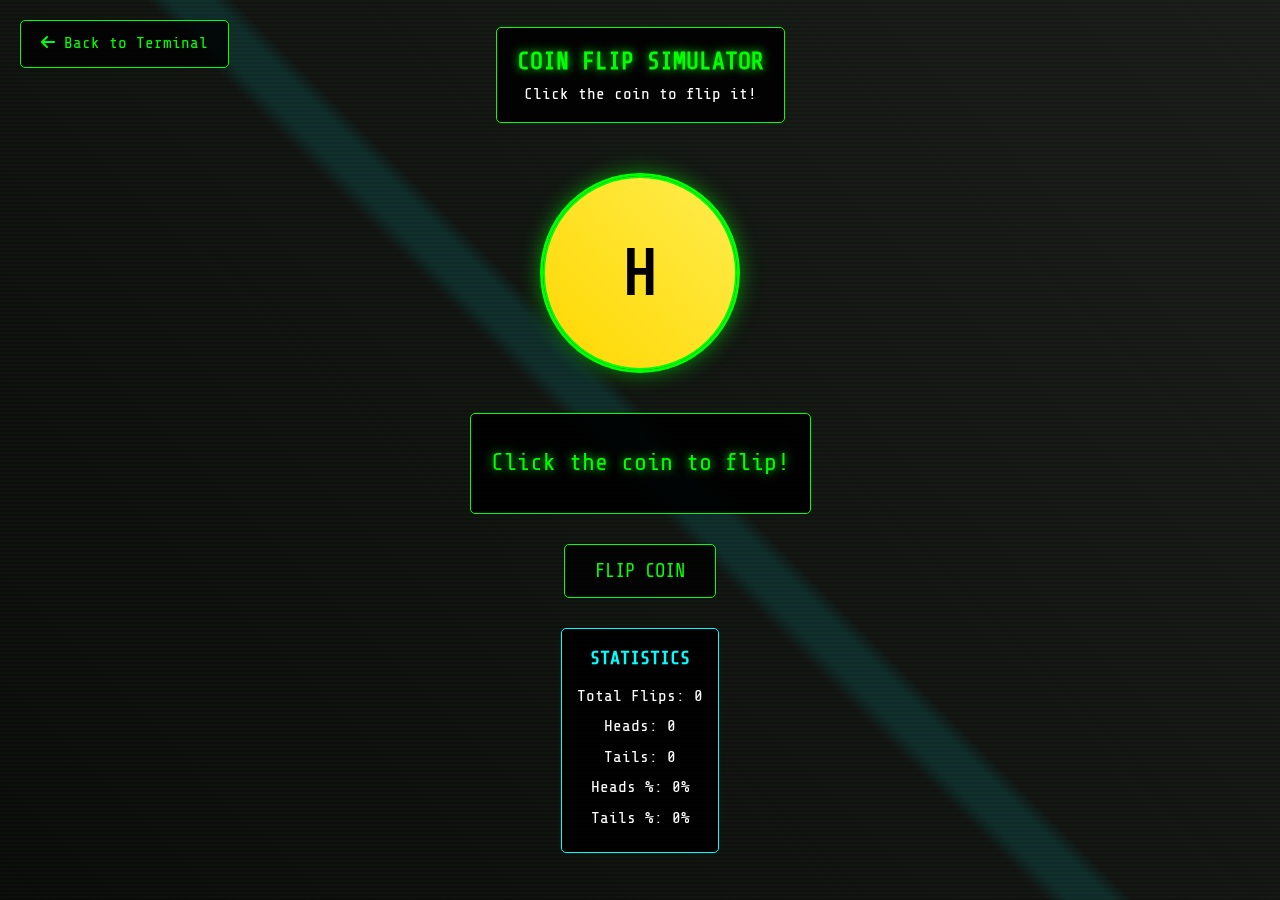
<file: coin-flip.html>
<!DOCTYPE html>
<html lang="en">
<head>
    <meta charset="UTF-8">
    <meta name="viewport" content="width=device-width, initial-scale=1.0">
    <title>COIN FLIP - Know_Angad</title>
    <link rel="icon" type="image/png" href="image/it/favicon.png">
    <link rel="stylesheet" href="style.css">
    <link href="https://fonts.googleapis.com/css2?family=Share+Tech+Mono&display=swap" rel="stylesheet">
    <link href="https://fonts.googleapis.com/css2?family=Fira+Code:wght@400;600&display=swap" rel="stylesheet">
    <link rel="stylesheet" href="https://cdnjs.cloudflare.com/ajax/libs/font-awesome/6.0.0/css/all.min.css">
    <style>
        :root {
            --primary-color: #00ff00;
            --secondary-color: #00ffff;
            --accent-color: #ff00ff;
            --bg-color: #0a0a0a;
            --text-color: #ffffff;
        }

        body {
            margin: 0;
            padding: 0;
            height: 100vh;
            overflow: hidden;
            background: linear-gradient(45deg, #0a0a0a, #1a1a1a);
            font-family: 'Share Tech Mono', monospace;
            color: var(--text-color);
        }
        
        .container {
            display: flex;
            flex-direction: column;
            align-items: center;
            justify-content: center;
            height: 100vh;
            position: relative;
            z-index: 2;
        }
        
        .terminal-header {
            background: rgba(0, 0, 0, 0.9);
            border: 1px solid var(--primary-color);
            border-radius: 5px;
            padding: 15px 20px;
            margin-bottom: 30px;
            text-align: center;
        }
        
        .terminal-header h1 {
            color: var(--primary-color);
            margin: 0;
            font-size: 1.5em;
            text-shadow: 0 0 10px var(--primary-color);
        }
        
        .coin-container {
            position: relative;
            width: 200px;
            height: 200px;
            margin: 20px 0;
        }
        
        .coin {
            width: 200px;
            height: 200px;
            border-radius: 50%;
            position: relative;
            transform-style: preserve-3d;
            transition: transform 2s ease-in-out;
            cursor: pointer;
            border: 3px solid var(--primary-color);
            box-shadow: 0 0 20px rgba(0, 255, 0, 0.5);
        }
        
        .coin.flipping {
            animation: flip 2s ease-in-out;
        }
        
        .coin-face {
            position: absolute;
            width: 100%;
            height: 100%;
            border-radius: 50%;
            display: flex;
            align-items: center;
            justify-content: center;
            font-size: 4em;
            font-weight: bold;
            backface-visibility: hidden;
            border: 2px solid var(--primary-color);
        }
        
        .coin-heads {
            background: linear-gradient(45deg, #ffd700, #ffed4e);
            color: #000;
            transform: rotateY(0deg);
        }
        
        .coin-tails {
            background: linear-gradient(45deg, #c0c0c0, #e8e8e8);
            color: #000;
            transform: rotateY(180deg);
        }
        
        @keyframes flip {
            0% { transform: rotateY(0deg); }
            50% { transform: rotateY(1800deg); }
            100% { transform: rotateY(3600deg); }
        }
        
        .result-display {
            background: rgba(0, 0, 0, 0.9);
            border: 1px solid var(--primary-color);
            border-radius: 5px;
            padding: 20px;
            margin: 20px 0;
            text-align: center;
            min-width: 300px;
        }
        
        .result-text {
            font-size: 1.5em;
            color: var(--primary-color);
            margin: 10px 0;
            text-shadow: 0 0 10px var(--primary-color);
        }
        
        .flip-button {
            background: rgba(0, 0, 0, 0.8);
            border: 1px solid var(--primary-color);
            color: var(--primary-color);
            padding: 15px 30px;
            font-family: 'Share Tech Mono', monospace;
            font-size: 1.2em;
            cursor: pointer;
            transition: all 0.3s ease;
            margin: 10px;
            border-radius: 5px;
        }
        
        .flip-button:hover {
            background: var(--primary-color);
            color: #000;
            box-shadow: 0 0 20px var(--primary-color);
        }
        
        .flip-button:disabled {
            opacity: 0.5;
            cursor: not-allowed;
        }
        
        .back-button {
            position: fixed;
            top: 20px;
            left: 20px;
            z-index: 1000;
            background: rgba(0, 0, 0, 0.8);
            border: 1px solid var(--primary-color);
            color: var(--primary-color);
            padding: 10px 20px;
            font-family: 'Share Tech Mono', monospace;
            cursor: pointer;
            transition: all 0.3s ease;
            text-decoration: none;
            display: inline-block;
            border-radius: 5px;
        }
        
        .back-button:hover {
            background: var(--primary-color);
            color: #000;
        }
        
        .scanlines {
            position: fixed;
            top: 0;
            left: 0;
            width: 100%;
            height: 100%;
            background: repeating-linear-gradient(
                0deg,
                transparent,
                transparent 2px,
                rgba(0, 255, 0, 0.03) 2px,
                rgba(0, 255, 0, 0.03) 4px
            );
            pointer-events: none;
            z-index: 1;
        }
        
        .glitch-effect {
            position: fixed;
            top: 0;
            left: 0;
            width: 100%;
            height: 100%;
            background: linear-gradient(
                45deg,
                transparent 48%,
                rgba(0, 255, 255, 0.1) 49%,
                rgba(0, 255, 255, 0.1) 51%,
                transparent 52%
            );
            animation: glitch-scan 3s linear infinite;
            pointer-events: none;
            z-index: 1;
        }
        
        @keyframes glitch-scan {
            0% { transform: translateX(-100%); }
            100% { transform: translateX(100%); }
        }
        
        .stats {
            background: rgba(0, 0, 0, 0.9);
            border: 1px solid var(--secondary-color);
            border-radius: 5px;
            padding: 15px;
            margin: 20px 0;
            text-align: center;
        }
        
        .stats h3 {
            color: var(--secondary-color);
            margin: 0 0 10px 0;
        }
        
        .stats p {
            margin: 5px 0;
            color: var(--text-color);
        }
    </style>
</head>
<body>
    <div class="scanlines"></div>
    <div class="glitch-effect"></div>
    
    <a href="access-denied.html" class="back-button">
        <i class="fas fa-arrow-left"></i> Back to Terminal
    </a>
    
    <div class="container">
        <div class="terminal-header">
            <h1>COIN FLIP SIMULATOR</h1>
            <p>Click the coin to flip it!</p>
        </div>
        
        <div class="coin-container">
            <div class="coin" id="coin">
                <div class="coin-face coin-heads">H</div>
                <div class="coin-face coin-tails">T</div>
            </div>
        </div>
        
        <div class="result-display" id="resultDisplay">
            <div class="result-text">Click the coin to flip!</div>
        </div>
        
        <button class="flip-button" id="flipButton">FLIP COIN</button>
        
        <div class="stats">
            <h3>STATISTICS</h3>
            <p>Total Flips: <span id="totalFlips">0</span></p>
            <p>Heads: <span id="headsCount">0</span></p>
            <p>Tails: <span id="tailsCount">0</span></p>
            <p>Heads %: <span id="headsPercent">0</span>%</p>
            <p>Tails %: <span id="tailsPercent">0</span>%</p>
        </div>
    </div>
    
    <script>
        const coin = document.getElementById('coin');
        const resultDisplay = document.getElementById('resultDisplay');
        const flipButton = document.getElementById('flipButton');
        const totalFlipsSpan = document.getElementById('totalFlips');
        const headsCountSpan = document.getElementById('headsCount');
        const tailsCountSpan = document.getElementById('tailsCount');
        const headsPercentSpan = document.getElementById('headsPercent');
        
        let totalFlips = 0;
        let headsCount = 0;
        let tailsCount = 0;
        let isFlipping = false;
        
        function flipCoin() {
            if (isFlipping) return;
            
            isFlipping = true;
            flipButton.disabled = true;
            
            // Add flipping animation
            coin.classList.add('flipping');
            
            // Random result
            const isHeads = Math.random() < 0.5;
            
            // Update statistics
            totalFlips++;
            if (isHeads) {
                headsCount++;
            } else {
                tailsCount++;
            }
            
            // Update display
            setTimeout(() => {
                coin.classList.remove('flipping');
                
                // Set final position
                if (isHeads) {
                    coin.style.transform = 'rotateY(0deg)';
                } else {
                    coin.style.transform = 'rotateY(180deg)';
                }
                
                // Show result
                const result = isHeads ? 'HEADS' : 'TAILS';
                resultDisplay.innerHTML = `
                    <div class="result-text">RESULT: ${result}</div>
                    
                `;
                
                // Update statistics display
                updateStats();
                
                isFlipping = false;
                flipButton.disabled = false;
            }, 2000);
        }
        
        function updateStats() {
            totalFlipsSpan.textContent = totalFlips;
            headsCountSpan.textContent = headsCount;
            tailsCountSpan.textContent = tailsCount;
            headsPercentSpan.textContent = totalFlips > 0 ? Math.round((headsCount / totalFlips) * 100) : 0;
        }
        
        // Event listeners
        coin.addEventListener('click', flipCoin);
        flipButton.addEventListener('click', flipCoin);
        
        // Keyboard support
        document.addEventListener('keydown', function(e) {
            if (e.key === ' ' || e.key === 'Enter') {
                e.preventDefault();
                flipCoin();
            } else if (e.key === 'Escape') {
                window.location.href = 'access-denied.html';
            }
        });
        
        // Add some random glitch effects
        function addGlitchEffect() {
            setInterval(() => {
                if (Math.random() < 0.05) {
                    document.body.style.filter = 'hue-rotate(180deg) contrast(1.2)';
                    setTimeout(() => {
                        document.body.style.filter = 'none';
                    }, 200);
                }
            }, 3000);
        }
        
        // Initialize effects
        addGlitchEffect();
    </script>
</body>
</html>
</file>
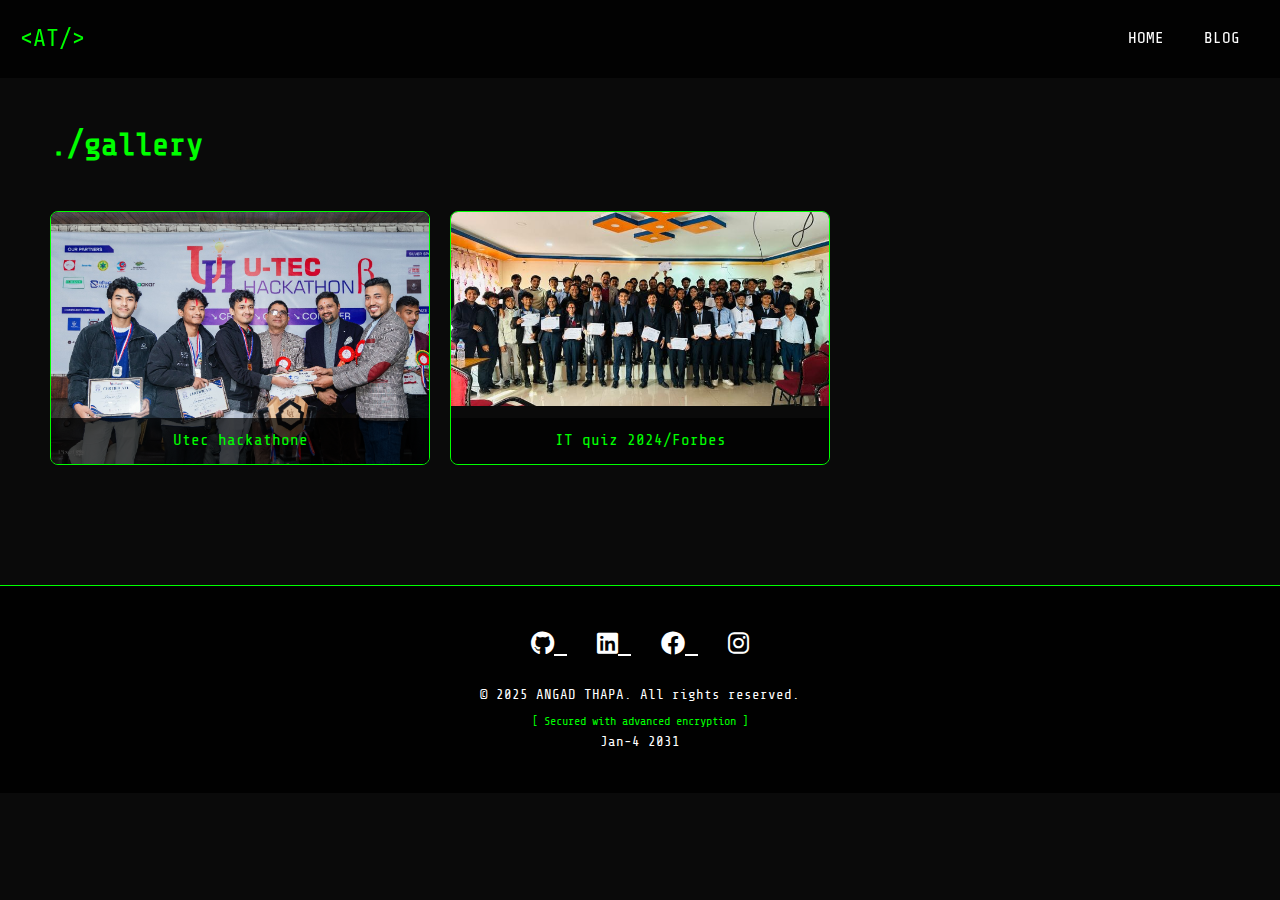
<file: gallery.html>
<!DOCTYPE html>
<html lang="en">
<head>
    <meta charset="UTF-8">
    <meta name="viewport" content="width=device-width, initial-scale=1.0">
    <title>Gallery - Angad Thapa</title>
    <link rel="stylesheet" href="style.css">
    <link href="https://fonts.googleapis.com/css2?family=Share+Tech+Mono&display=swap" rel="stylesheet">
    <link rel="stylesheet" href="https://cdnjs.cloudflare.com/ajax/libs/font-awesome/6.0.0/css/all.min.css">
</head>
<body>
    <nav>
        <div class="logo">&lt;AT/&gt;</div>
        <ul>
            <li><a href="index.html#home">HOME</a></li>
            <li><a href="blog.html">BLOG</a></li>
        </ul>
    </nav>

    <section id="gallery">
        <div class="section-container">
            <h2 class="section-title">./gallery</h2>
            <div class="gallery-grid">
                
                <div class="gallery-item">
                    <img src="image/team.jpg" alt="Photo 1">
                    <div class="gallery-item-title">Utec hackathone </div>
                </div>
                <div class="gallery-item">
                    <img src="image/quiz.jpg" alt="Photo 2">
                    <div class="gallery-item-title">IT quiz 2024/Forbes</div>
                </div>
                <!-- Add more gallery items as needed below for long image-->
            </div>
        </div>
    </section>

<footer class="footer">
            <div class="social-links">
            <a href="https://github.com/Angad-Thapa26" target="_blank" class="social-link">
                <i class="fab fa-github"></i>
            </a>
            <a href="https://www.linkedin.com/in/angad-thapa-b2408b320/" target="_blank" class="social-link">
                <i class="fab fa-linkedin"></i>
            </a>
            <a href="https://www.facebook.com/makuraz.hi.angad/" target="_blank" class="social-link">
                <i class="fab fa-facebook"></i>
            </a>
            <a href="https://www.instagram.com/makuraz_angad/" target="_blank" class="social-link">
                <i class="fab fa-instagram"></i>
            </a>
            </div>
            <div class="copyright">
            <p>&copy; 2025 ANGAD THAPA. All rights reserved.</p>
            <p class="hacker-text">[ Secured with advanced encryption ]</p>
            <p> Jan-4 2031</p>
            </div>
</footer>

       
</body>
</html>
</file>
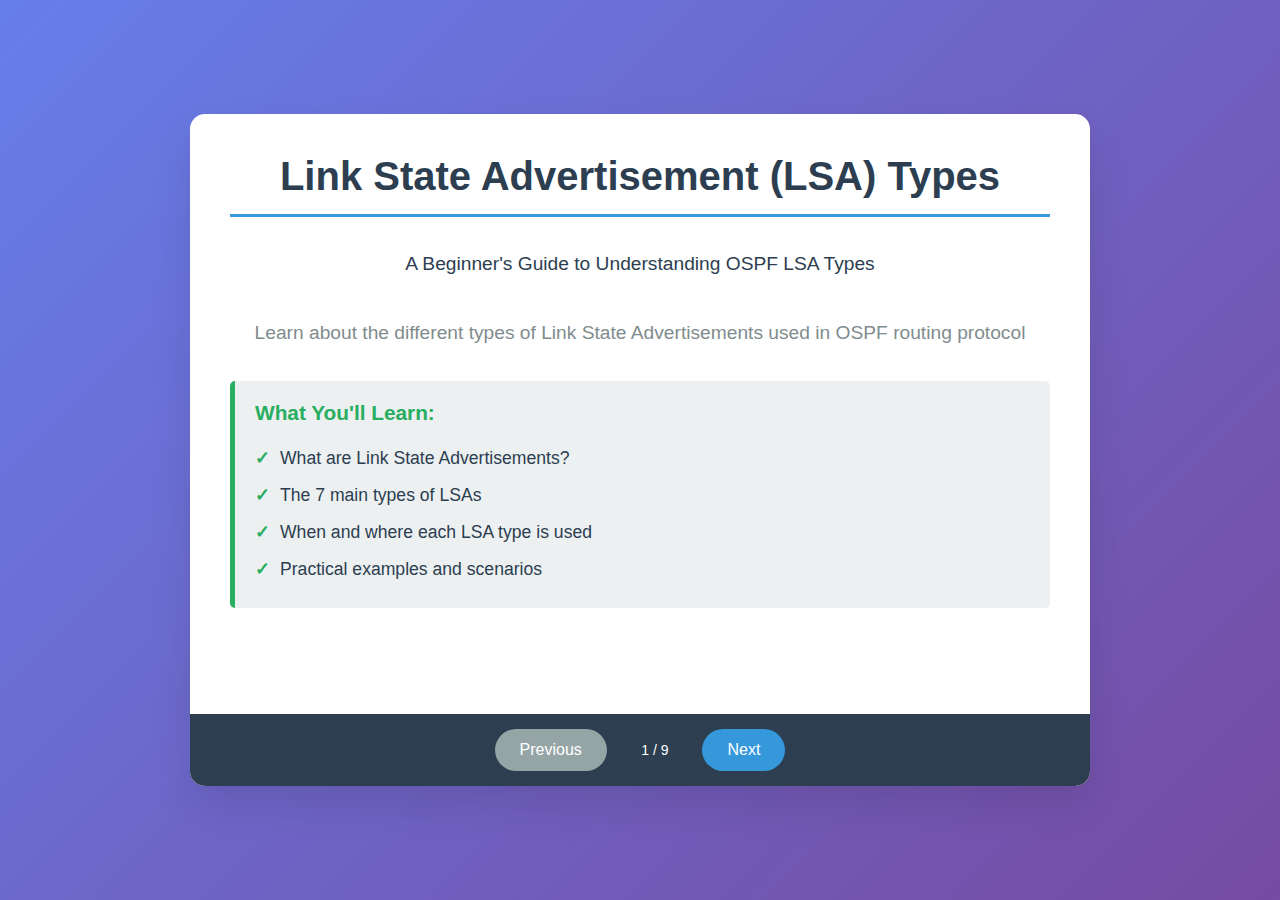
<file: lsa.html>
<!DOCTYPE html>
<html lang="en">
<head>
    <meta charset="UTF-8">
    <meta name="viewport" content="width=device-width, initial-scale=1.0">
    <title>LSA Types Presentation</title>
    <style>
        * {
            margin: 0;
            padding: 0;
            box-sizing: border-box;
        }

        body {
            font-family: 'Segoe UI', Tahoma, Geneva, Verdana, sans-serif;
            background: linear-gradient(135deg, #667eea 0%, #764ba2 100%);
            min-height: 100vh;
            display: flex;
            justify-content: center;
            align-items: center;
        }

        .presentation-container {
            background: white;
            border-radius: 15px;
            box-shadow: 0 20px 40px rgba(0,0,0,0.1);
            width: 90%;
            max-width: 900px;
            overflow: hidden;
        }

        .slide {
            display: none;
            padding: 40px;
            min-height: 600px;
            animation: slideIn 0.5s ease-in-out;
        }

        .slide.active {
            display: block;
        }

        @keyframes slideIn {
            from { opacity: 0; transform: translateX(30px); }
            to { opacity: 1; transform: translateX(0); }
        }

        h1 {
            color: #2c3e50;
            font-size: 2.5em;
            margin-bottom: 30px;
            text-align: center;
            border-bottom: 3px solid #3498db;
            padding-bottom: 15px;
        }

        h2 {
            color: #34495e;
            font-size: 2em;
            margin-bottom: 25px;
            text-align: center;
        }

        h3 {
            color: #2980b9;
            font-size: 1.5em;
            margin-bottom: 15px;
            border-left: 4px solid #3498db;
            padding-left: 15px;
        }

        .lsa-box {
            background: linear-gradient(135deg, #f8f9fa, #e9ecef);
            border: 2px solid #3498db;
            border-radius: 10px;
            padding: 20px;
            margin: 20px 0;
            transition: transform 0.3s ease, box-shadow 0.3s ease;
        }

        .lsa-box:hover {
            transform: translateY(-5px);
            box-shadow: 0 10px 25px rgba(52, 152, 219, 0.2);
        }

        .lsa-type {
            font-size: 1.3em;
            font-weight: bold;
            color: #2c3e50;
            margin-bottom: 10px;
        }

        .lsa-description {
            color: #34495e;
            line-height: 1.6;
            font-size: 1.1em;
        }

        .intro-text {
            font-size: 1.2em;
            line-height: 1.8;
            color: #2c3e50;
            text-align: center;
            margin: 30px 0;
        }

        .key-points {
            background: #ecf0f1;
            border-left: 5px solid #27ae60;
            padding: 20px;
            margin: 20px 0;
            border-radius: 5px;
        }

        .key-points h4 {
            color: #27ae60;
            margin-bottom: 15px;
            font-size: 1.3em;
        }

        .key-points ul {
            list-style-type: none;
            padding-left: 0;
        }

        .key-points li {
            padding: 8px 0;
            padding-left: 25px;
            position: relative;
            color: #2c3e50;
            font-size: 1.1em;
        }

        .key-points li:before {
            content: "✓";
            position: absolute;
            left: 0;
            color: #27ae60;
            font-weight: bold;
        }

        .navigation {
            background: #2c3e50;
            padding: 15px;
            text-align: center;
        }

        .nav-btn {
            background: #3498db;
            color: white;
            border: none;
            padding: 12px 25px;
            margin: 0 10px;
            border-radius: 25px;
            cursor: pointer;
            font-size: 16px;
            transition: all 0.3s ease;
        }

        .nav-btn:hover {
            background: #2980b9;
            transform: translateY(-2px);
            box-shadow: 0 5px 15px rgba(52, 152, 219, 0.3);
        }

        .nav-btn:disabled {
            background: #95a5a6;
            cursor: not-allowed;
            transform: none;
            box-shadow: none;
        }

        .slide-counter {
            color: white;
            font-size: 14px;
            margin: 0 20px;
        }

        .summary-grid {
            display: grid;
            grid-template-columns: repeat(auto-fit, minmax(300px, 1fr));
            gap: 20px;
            margin: 20px 0;
        }

        .summary-card {
            background: #f8f9fa;
            border: 2px solid #dee2e6;
            border-radius: 8px;
            padding: 15px;
            text-align: center;
        }

        .summary-card h4 {
            color: #2980b9;
            margin-bottom: 10px;
        }

        .summary-card p {
            color: #495057;
            font-size: 0.95em;
        }
    </style>
</head>
<body>
    <div class="presentation-container">
        <!-- Slide 1: Title Slide -->
        <div class="slide active">
            <h1>Link State Advertisement (LSA) Types</h1>
            <div class="intro-text">
                <p>A Beginner's Guide to Understanding OSPF LSA Types</p>
                <br>
                <p style="font-size: 1em; color: #7f8c8d;">
                    Learn about the different types of Link State Advertisements used in OSPF routing protocol
                </p>
            </div>
            <div class="key-points">
                <h4>What You'll Learn:</h4>
                <ul>
                    <li>What are Link State Advertisements?</li>
                    <li>The 7 main types of LSAs</li>
                    <li>When and where each LSA type is used</li>
                    <li>Practical examples and scenarios</li>
                </ul>
            </div>
        </div>

        <!-- Slide 2: What is LSA? -->
        <div class="slide">
            <h2>What is Link State Advertisement (LSA)?</h2>
            <div class="intro-text">
                <p>LSAs are packets used by OSPF routers to share network topology information</p>
            </div>
            <div class="key-points">
                <h4>Key Concepts:</h4>
                <ul>
                    <li>LSAs contain information about network links and their states</li>
                    <li>Routers flood LSAs throughout the network to build a complete topology map</li>
                    <li>Each LSA type serves a specific purpose in the OSPF network</li>
                    <li>LSAs are stored in the Link State Database (LSDB)</li>
                </ul>
            </div>
            <div class="lsa-box">
                <div class="lsa-type">Think of LSAs as...</div>
                <div class="lsa-description">
                    Road reports that drivers share with each other about traffic conditions, road closures, and available routes. Just like drivers use this information to find the best path to their destination, OSPF routers use LSAs to calculate the best paths through the network.
                </div>
            </div>
        </div>

        <!-- Slide 3: LSA Type 1 -->
        <div class="slide">
            <h2>LSA Type 1 - Router LSA</h2>
            <div class="lsa-box">
                <div class="lsa-type">Type 1: Router LSA</div>
                <div class="lsa-description">
                    <strong>Purpose:</strong> Describes the router's directly connected links and interfaces within an area<br><br>
                    <strong>Generated by:</strong> Every OSPF router<br><br>
                    <strong>Flooded within:</strong> The originating area only<br><br>
                    <strong>Contains:</strong> Router ID, interface types, link costs, and neighbor information
                </div>
            </div>
            <div class="key-points">
                <h4>Key Points:</h4>
                <ul>
                    <li>Every OSPF router generates exactly one Type 1 LSA</li>
                    <li>It's like a router introducing itself to the area</li>
                    <li>Contains information about all interfaces in that specific area</li>
                    <li>Never crosses area boundaries</li>
                </ul>
            </div>
        </div>

        <!-- Slide 4: LSA Type 2 -->
        <div class="slide">
            <h2>LSA Type 2 - Network LSA</h2>
            <div class="lsa-box">
                <div class="lsa-type">Type 2: Network LSA</div>
                <div class="lsa-description">
                    <strong>Purpose:</strong> Represents multi-access networks (like Ethernet segments)<br><br>
                    <strong>Generated by:</strong> Designated Router (DR) only<br><br>
                    <strong>Flooded within:</strong> The originating area only<br><br>
                    <strong>Contains:</strong> List of routers connected to the multi-access network
                </div>
            </div>
            <div class="key-points">
                <h4>When is it created?</h4>
                <ul>
                    <li>Only on multi-access networks (Ethernet, Wi-Fi)</li>
                    <li>Only when there are 2 or more routers on the segment</li>
                    <li>The DR acts as a representative for the entire network segment</li>
                    <li>Reduces the number of adjacencies needed on shared networks</li>
                </ul>
            </div>
        </div>

        <!-- Slide 5: LSA Type 3 -->
        <div class="slide">
            <h2>LSA Type 3 - Summary LSA</h2>
            <div class="lsa-box">
                <div class="lsa-type">Type 3: Summary LSA (Network Summary)</div>
                <div class="lsa-description">
                    <strong>Purpose:</strong> Advertises networks from other areas<br><br>
                    <strong>Generated by:</strong> Area Border Router (ABR)<br><br>
                    <strong>Flooded into:</strong> Adjacent areas (not the originating area)<br><br>
                    <strong>Contains:</strong> Network prefixes and costs to reach networks in other areas
                </div>
            </div>
            <div class="key-points">
                <h4>Important Notes:</h4>
                <ul>
                    <li>Enables inter-area communication</li>
                    <li>ABR summarizes networks from one area to another</li>
                    <li>Helps maintain area isolation while allowing connectivity</li>
                    <li>Can be filtered or summarized by ABR for route optimization</li>
                </ul>
            </div>
        </div>

        <!-- Slide 6: LSA Type 4 -->
        <div class="slide">
            <h2>LSA Type 4 - ASBR Summary LSA</h2>
            <div class="lsa-box">
                <div class="lsa-type">Type 4: ASBR Summary LSA</div>
                <div class="lsa-description">
                    <strong>Purpose:</strong> Advertises the location of Autonomous System Boundary Router (ASBR)<br><br>
                    <strong>Generated by:</strong> Area Border Router (ABR)<br><br>
                    <strong>Flooded into:</strong> All areas except the ASBR's area<br><br>
                    <strong>Contains:</strong> Router ID of ASBR and cost to reach it
                </div>
            </div>
            <div class="key-points">
                <h4>Why is this needed?</h4>
                <ul>
                    <li>Helps routers in other areas find the ASBR</li>
                    <li>ASBR injects external routes (from other protocols)</li>
                    <li>Other areas need to know how to reach the ASBR to get external routes</li>
                    <li>Works together with Type 5 LSAs</li>
                </ul>
            </div>
        </div>

        <!-- Slide 7: LSA Type 5 -->
        <div class="slide">
            <h2>LSA Type 5 - External LSA</h2>
            <div class="lsa-box">
                <div class="lsa-type">Type 5: External LSA (AS External)</div>
                <div class="lsa-description">
                    <strong>Purpose:</strong> Advertises routes external to the OSPF domain<br><br>
                    <strong>Generated by:</strong> Autonomous System Boundary Router (ASBR)<br><br>
                    <strong>Flooded throughout:</strong> Entire OSPF domain (except stub areas)<br><br>
                    <strong>Contains:</strong> External network prefixes and routing information
                </div>
            </div>
            <div class="key-points">
                <h4>External Route Types:</h4>
                <ul>
                    <li><strong>Type E1:</strong> Cost increases as it travels (includes internal cost)</li>
                    <li><strong>Type E2:</strong> Cost remains constant (default type)</li>
                    <li>Routes from other routing protocols (BGP, EIGRP, static routes)</li>
                    <li>Does not enter stub areas, totally stubby areas, or NSSAs</li>
                </ul>
            </div>
        </div>

        <!-- Slide 8: LSA Type 7 -->
        <div class="slide">
            <h2>LSA Type 7 - NSSA External LSA</h2>
            <div class="lsa-box">
                <div class="lsa-type">Type 7: NSSA External LSA</div>
                <div class="lsa-description">
                    <strong>Purpose:</strong> Allows external routes in Not-So-Stubby Areas (NSSA)<br><br>
                    <strong>Generated by:</strong> ASBR within NSSA<br><br>
                    <strong>Flooded within:</strong> NSSA area only<br><br>
                    <strong>Translation:</strong> ABR converts Type 7 to Type 5 when advertising to other areas
                </div>
            </div>
            <div class="key-points">
                <h4>NSSA Concept:</h4>
                <ul>
                    <li>NSSA is a special area type that blocks Type 5 LSAs</li>
                    <li>But still allows limited external route injection via Type 7</li>
                    <li>Useful for branch offices that need to inject some external routes</li>
                    <li>ABR translates Type 7 to Type 5 for the rest of the OSPF domain</li>
                </ul>
            </div>
        </div>

        <!-- Slide 9: Summary -->
        <div class="slide">
            <h2>LSA Types Summary</h2>
            <div class="summary-grid">
                <div class="summary-card">
                    <h4>Type 1 - Router</h4>
                    <p>Router's local links within area</p>
                </div>
                <div class="summary-card">
                    <h4>Type 2 - Network</h4>
                    <p>Multi-access network info (by DR)</p>
                </div>
                <div class="summary-card">
                    <h4>Type 3 - Summary</h4>
                    <p>Networks from other areas (by ABR)</p>
                </div>
                <div class="summary-card">
                    <h4>Type 4 - ASBR Summary</h4>
                    <p>Location of ASBR (by ABR)</p>
                </div>
                <div class="summary-card">
                    <h4>Type 5 - External</h4>
                    <p>External routes (by ASBR)</p>
                </div>
                <div class="summary-card">
                    <h4>Type 7 - NSSA External</h4>
                    <p>External routes in NSSA (by ASBR)</p>
                </div>
            </div>
            <div class="key-points">
                <h4>Remember:</h4>
                <ul>
                    <li>Types 1 & 2: Describe the internal area topology</li>
                    <li>Types 3 & 4: Enable inter-area communication</li>
                    <li>Types 5 & 7: Handle external routing information</li>
                </ul>
            </div>
        </div>

        <!-- Navigation -->
        <div class="navigation">
            <button class="nav-btn" id="prevBtn" onclick="changeSlide(-1)">Previous</button>
            <span class="slide-counter">
                <span id="currentSlide">1</span> / <span id="totalSlides">9</span>
            </span>
            <button class="nav-btn" id="nextBtn" onclick="changeSlide(1)">Next</button>
        </div>
    </div>

    <script>
        let currentSlideIndex = 0;
        const slides = document.querySelectorAll('.slide');
        const totalSlides = slides.length;

        document.getElementById('totalSlides').textContent = totalSlides;

        function showSlide(index) {
            slides.forEach(slide => slide.classList.remove('active'));
            slides[index].classList.add('active');
            
            document.getElementById('currentSlide').textContent = index + 1;
            
            // Update navigation buttons
            document.getElementById('prevBtn').disabled = index === 0;
            document.getElementById('nextBtn').disabled = index === totalSlides - 1;
        }

        function changeSlide(direction) {
            const newIndex = currentSlideIndex + direction;
            if (newIndex >= 0 && newIndex < totalSlides) {
                currentSlideIndex = newIndex;
                showSlide(currentSlideIndex);
            }
        }

        // Keyboard navigation
        document.addEventListener('keydown', (e) => {
            if (e.key === 'ArrowLeft') changeSlide(-1);
            if (e.key === 'ArrowRight') changeSlide(1);
        });

        // Initialize
        showSlide(0);
    </script>
</body>
</html>
</file>
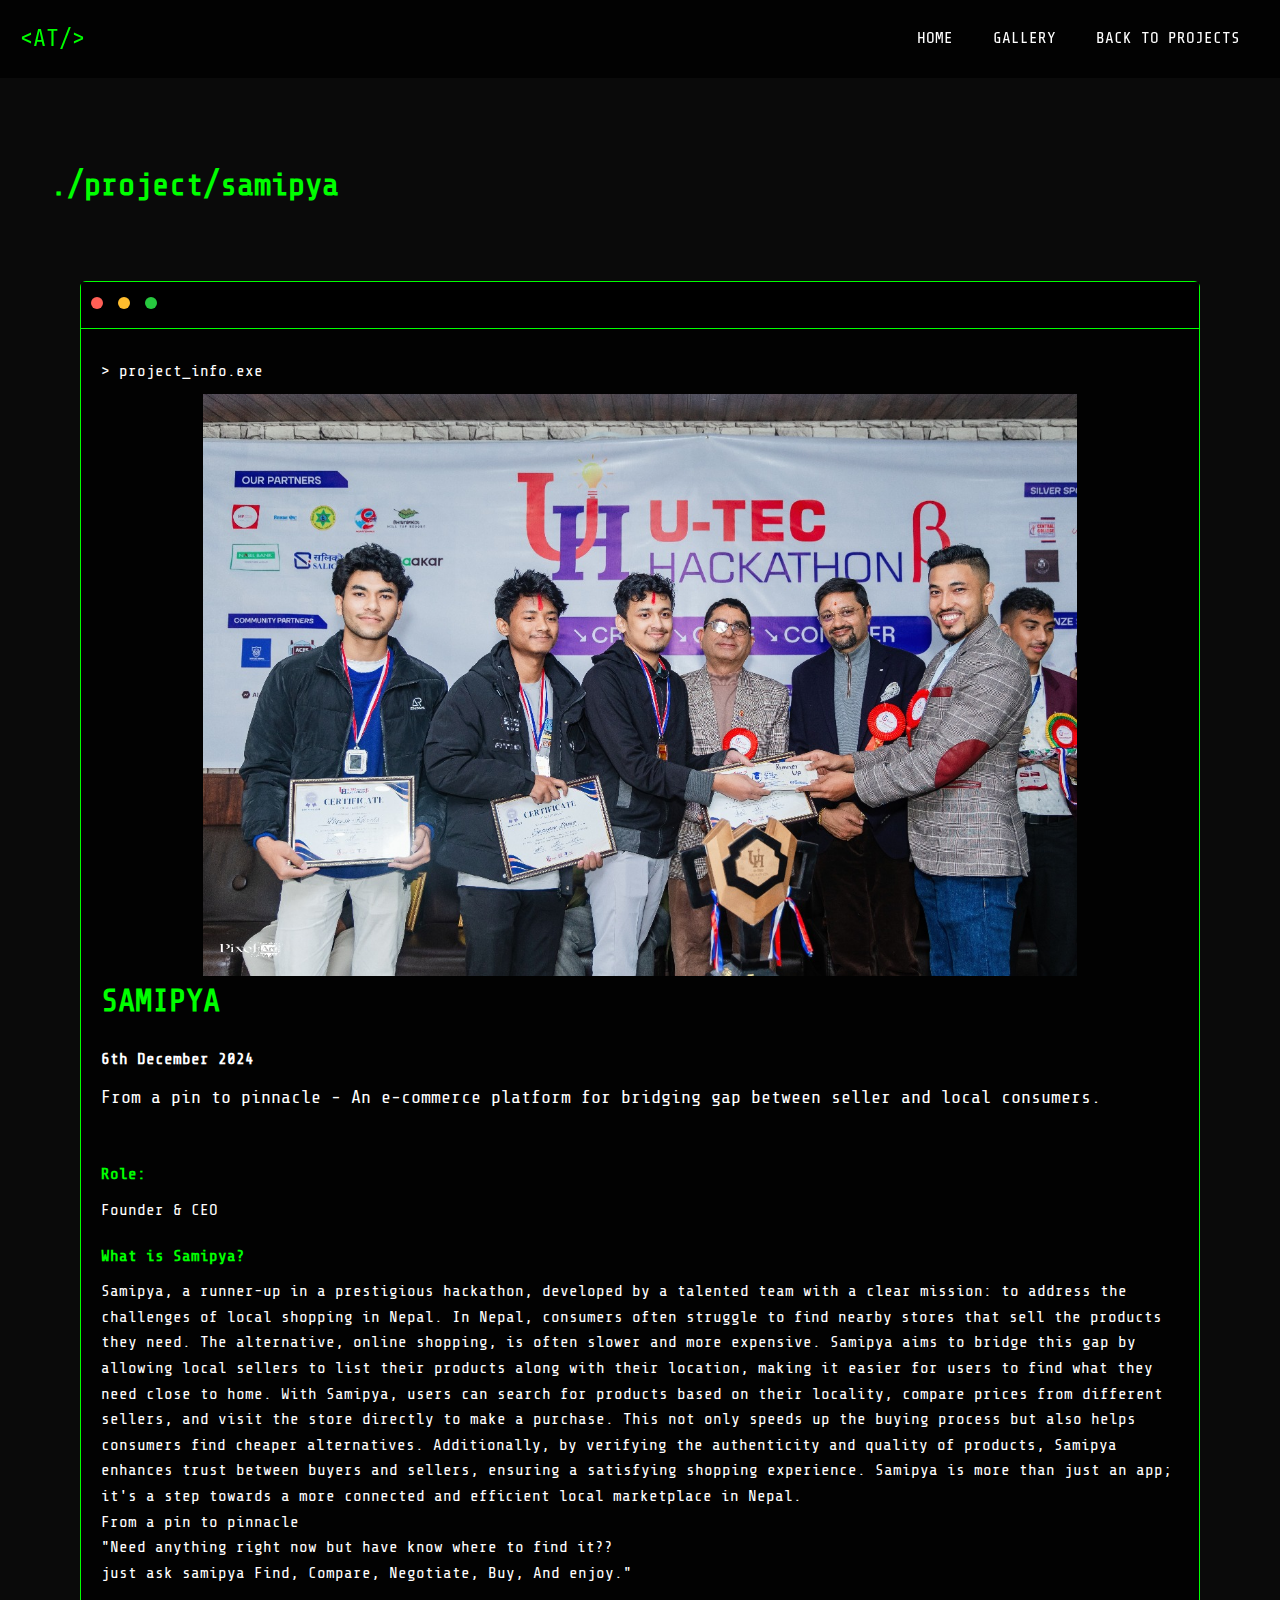
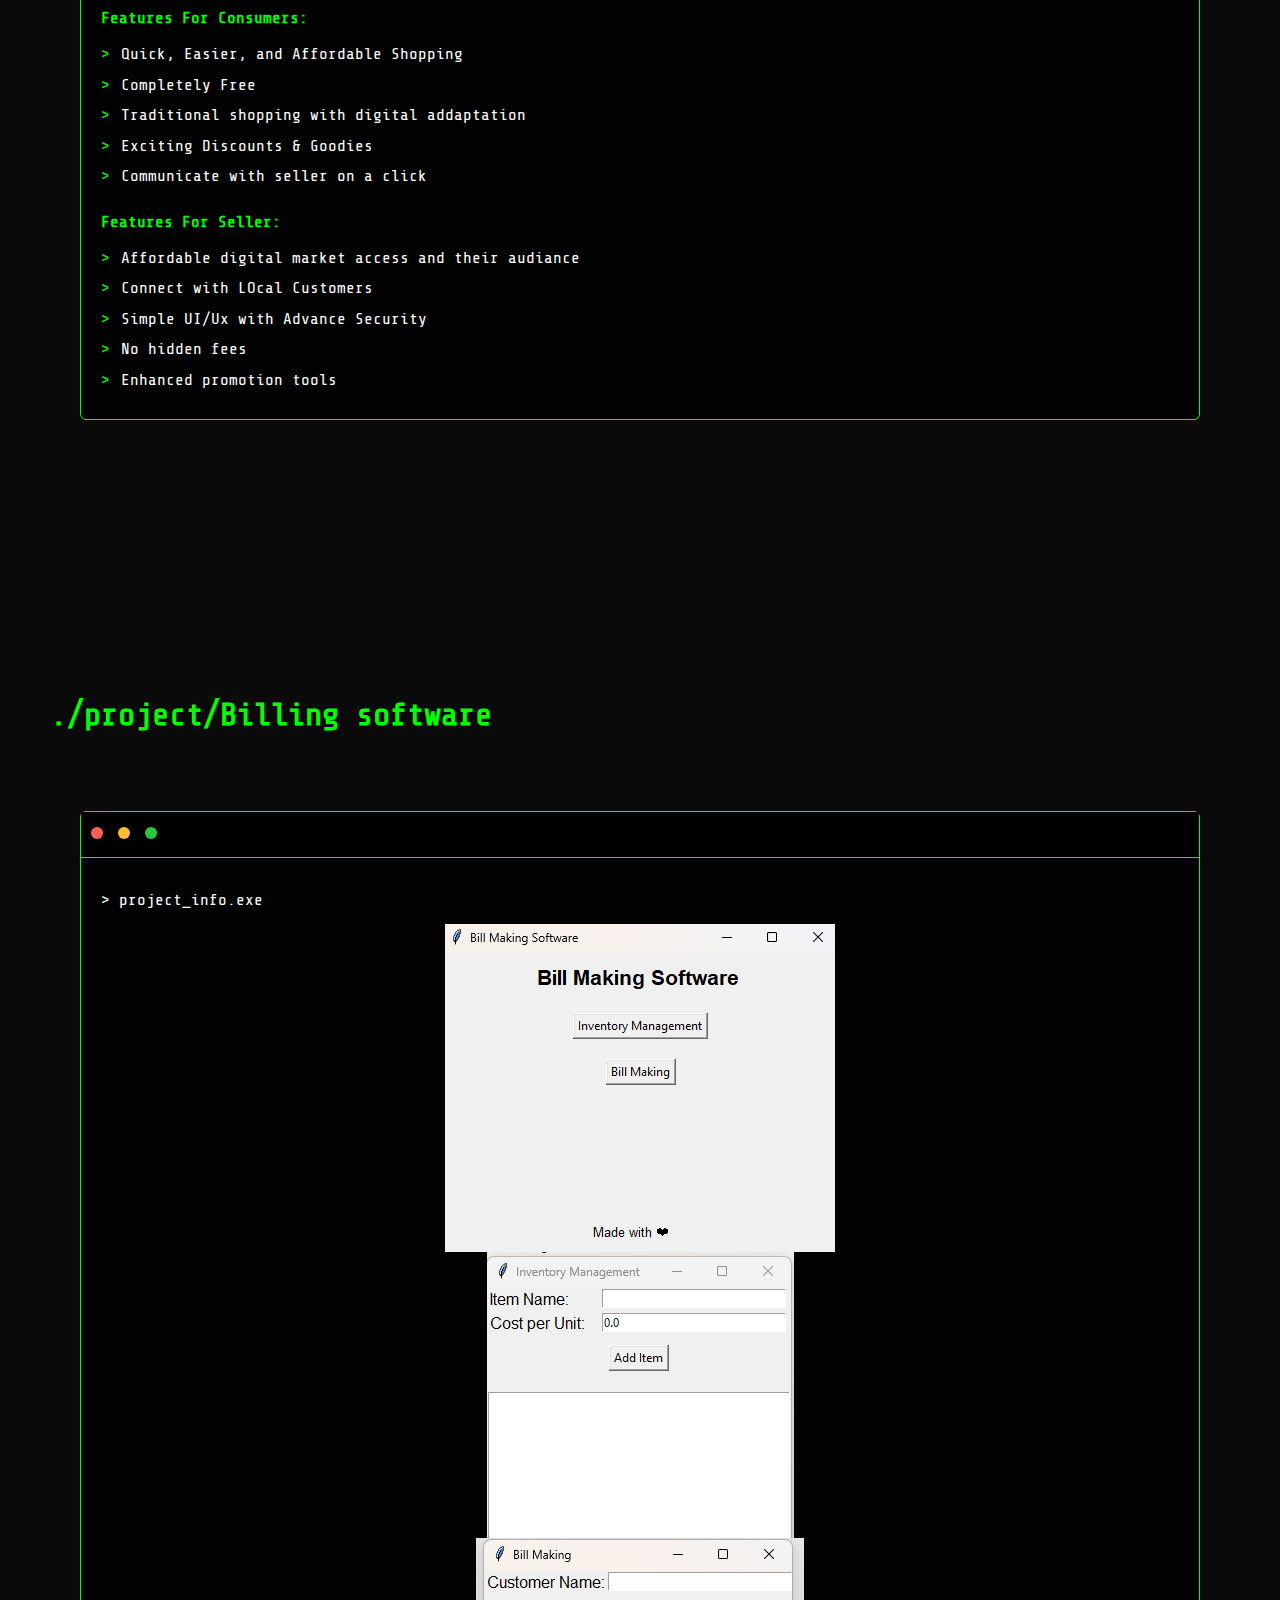
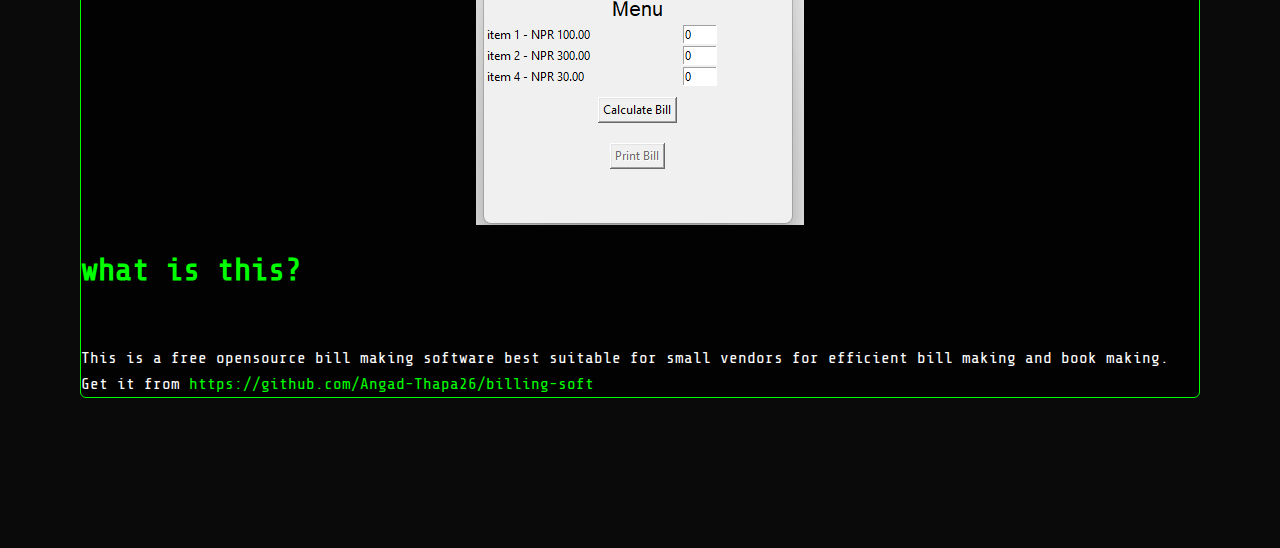
<file: project.html>
<!DOCTYPE html>
<html lang="en">
<head>
    <meta charset="UTF-8">
    <meta name="viewport" content="width=device-width, initial-scale=1.0">
    <title>Project Details - SAMIPYA</title>
    <link rel="stylesheet" href="style.css">
    <link href="https://fonts.googleapis.com/css2?family=Share+Tech+Mono&display=swap" rel="stylesheet">
    <link rel="stylesheet" href="https://cdnjs.cloudflare.com/ajax/libs/font-awesome/6.0.0/css/all.min.css">
</head>
<body>
    <nav>
        <div class="logo">&lt;AT/&gt;</div>
        <ul>
            <li><a href="index.html#home">HOME</a></li>
            <li><a href="gallery.html">GALLERY</a></li>
            <li><a href="index.html#projects">BACK TO PROJECTS</a></li>
        </ul>
    </nav>

    <section id="project-details">
        <div class="section-container">
            <h2 class="section-title">./project/samipya</h2>
            <div class="project-details-content">
               
                <div class="terminal-window">
                    <div class="terminal-header">
                        <span class="dot red"></span>
                        <span class="dot yellow"></span>
                        <span class="dot green"></span>
                    </div>
                    
                    <div class="terminal-content">
                        <p>> project_info.exe</p>
                        <div class="project-image">
                            <img src="image/team.jpg" alt="test" class="project-image">
                        </div>
                        <div class="project-info">
                            <h3>SAMIPYA</h3>
                            <h4>6th December 2024</h4>
                            <p class="project-description">
                                From a pin to pinnacle - An e-commerce platform for bridging gap between seller and local consumers.
                            </p>
                            <div class="project-details-section">
                                <h4>Role:</h4>
                                <p>Founder & CEO</p>
                                <h4>What is Samipya?</h4>
                                <p>
                                    Samipya, a runner-up in a prestigious hackathon, developed by a talented team with a clear mission: to address the challenges of local shopping in Nepal.
In Nepal, consumers often struggle to find nearby stores that sell the products they need. The alternative, online shopping, is often slower and more expensive. Samipya aims to bridge this gap by allowing local sellers to list their products along with their location, making it easier for users to find what they need close to home.

With Samipya, users can search for products based on their locality, compare prices from different sellers, and visit the store directly to make a purchase. This not only speeds up the buying process but also helps consumers find cheaper alternatives. Additionally, by verifying the authenticity and quality of products, Samipya enhances trust between buyers and sellers, ensuring a satisfying shopping experience.

Samipya is more than just an app; it's a step towards a more connected and efficient local marketplace in Nepal.
<br>
From a pin to pinnacle
<br>
"Need anything right now but have know where to find it??
<br> just ask samipya Find, Compare, Negotiate, Buy, And enjoy."  
                                </p>
                                <h4>Features For Consumers:</h4>
                                <ul>
                                    <li>Quick, Easier, and Affordable Shopping</li>
                                    <li>Completely Free</li>
                                    <li>Traditional shopping with digital addaptation</li>
                                    <li>Exciting Discounts & Goodies</li>
                                    <li>Communicate with seller on a click</li>
                                </ul>
                                
                                <h4>Features For Seller:</h4>
                                <ul>
                                    <li>Affordable digital market access and their audiance</li>
                                    <li>Connect with LOcal Customers</li>
                                    <li>Simple  UI/Ux with Advance Security</li>
                                    <li>No hidden fees</li>
                                    <li> Enhanced promotion tools</li>
                                </ul>
                            </div>
                        </div>
                    </div>
                </div> 
            </div>
        </div>
    </section>
    <section id="billsoff">
        <div class="section-container">
            <h2 class="section-title">./project/Billing software</h2>
            <div class="project-details-content">
               
                <div class="terminal-window">
                    <div class="terminal-header">
                        <span class="dot red"></span>
                        <span class="dot yellow"></span>
                        <span class="dot green"></span>
                    </div>
                    
                    <div class="terminal-content">
                        <p>> project_info.exe</p>
                        <div class="project-image">
                            <div class="project-images"></div>
                                <img src="image/bil1.jpg" alt="test" class="project-image">
                                <img src="image/bil2.jpg" alt="test" class="project-image">
                                <img src="image/bil3.jpg" alt="test" class="project-image">
                            </div>
                        </div>
                        <div class="project-info">
                            <h3>what is this?</h3>
                            <p class="project-description">
                                  </p>
                            <div class="project-details-section">
                                
                                <p>This is a free opensource bill making software best suitable for small vendors for efficient bill making and book making. </p>
                               Get it from <a href="https://github.com/Angad-Thapa26/billing-soft" class="email-link">https://github.com/Angad-Thapa26/billing-soft</a>
                            </div>
                        </div>
                    </div>
                </div> 
            </div>
        </div>
    </section>
    <!-- <section id="#">
        <div class="section-container">
            <h2 class="section-title">./project/#</h2>
            <div class="project-details-content">
               
                <div class="terminal-window">
                    <div class="terminal-header">
                        <span class="dot red"></span>
                        <span class="dot yellow"></span>
                        <span class="dot green"></span>
                    </div>
                    
                    <div class="terminal-content">
                        <p>> project_info.exe</p>
                        <div class="project-image">
                            <img src="image/#.jpg" alt="test" class="project-image">
                        </div>
                        <div class="project-info">
                            <h3>test</h3>
                            <p class="project-description">
                                  </p>
                            <div class="project-details-section">
                                
                                <h4>#</h4>
                                <p>testt </p>
                               
                            </div>
                        </div>
                    </div>
                </div> 
            </div>
        </div>
    </section> -->
</body>
</html>
</file>
<file: style.css>
:root {
    --primary-color: #00ff00;
    --background-color: #0a0a0a;
    --text-color: #ffffff;
    --accent-color: #1a1a1a;
}

* {
    margin: 0;
    padding: 0;
    box-sizing: border-box;
}

body {
    font-family: 'Share Tech Mono', monospace;
    background-color: var(--background-color);
    color: var(--text-color);
    line-height: 1.6;
}

#particles-js {
    position: fixed;
    width: 100%;
    height: 100%;
    z-index: 1;
}

nav {
    position: fixed;
    top: 0;
    width: 100%;
    padding: 20px;
    background: rgba(0, 0, 0, 0.8);
    z-index: 100;
    display: flex;
    justify-content: space-between;
    align-items: center;
}

.logo {
    font-size: 24px;
    color: var(--primary-color);
}

nav ul {
    display: flex;
    list-style: none;
}

nav ul li {
    margin: 0 20px;
}

nav ul li a {
    color: var(--text-color);
    text-decoration: none;
    transition: color 0.3s;
}

nav ul li a:hover {
    color: var(--primary-color);
}

#home {
    height: 100vh;
    display: flex;
    align-items: center;
    justify-content: center;
    position: relative;
    z-index: 2;
}

.glitch-container {
    text-align: center;
}

.glitch {
    font-size: 4em;
    font-weight: bold;
    text-transform: uppercase;
    position: relative;
    text-shadow: 0.05em 0 0 #00fffc, -0.03em -0.04em 0 #fc00ff,
                 0.025em 0.04em 0 #fffc00;
    animation: glitch 725ms infinite;
}

.subtitle {
    font-size: 1.5em;
    margin-top: 20px;
    color: var(--primary-color);
}

.terminal {
    margin-top: 40px;
    padding: 20px;
    background: rgba(0, 0, 0, 0.7);
    border: 1px solid var(--primary-color);
    border-radius: 5px;
    width: 80%;
    max-width: 600px;
    margin-left: auto;
    margin-right: auto;
}

.terminal-text {
    color: var(--primary-color);
    margin: 10px 0;
}

@keyframes glitch {
    0% {
        text-shadow: 0.05em 0 0 #00fffc, -0.03em -0.04em 0 #fc00ff,
                     0.025em 0.04em 0 #fffc00;
    }
    15% {
        text-shadow: 0.05em 0 0 #00fffc, -0.03em -0.04em 0 #fc00ff,
                     0.025em 0.04em 0 #fffc00;
    }
    16% {
        text-shadow: -0.05em -0.025em 0 #00fffc, 0.025em 0.035em 0 #fc00ff,
                     -0.05em -0.05em 0 #fffc00;
    }
    49% {
        text-shadow: -0.05em -0.025em 0 #00fffc, 0.025em 0.035em 0 #fc00ff,
                     -0.05em -0.05em 0 #fffc00;
    }
    50% {
        text-shadow: 0.05em 0.035em 0 #00fffc, 0.03em 0 0 #fc00ff,
                     0 -0.04em 0 #fffc00;
    }
    99% {
        text-shadow: 0.05em 0.035em 0 #00fffc, 0.03em 0 0 #fc00ff,
                     0 -0.04em 0 #fffc00;
    }
    100% {
        text-shadow: -0.05em 0 0 #00fffc, -0.025em -0.04em 0 #fc00ff,
                     -0.04em -0.025em 0 #fffc00;
    }
} 
.section-container {
        padding: 100px 50px;
        position: relative;
        z-index: 2;
    }
    .section-title {
        color: var(--primary-color); 
        padding: 20px 0;
        text-align: left; 
        font-size: 2em; 
    }

/* Terminal Window Styling */
.terminal-window {
    background: rgba(0, 0, 0, 0.8);
    border: 1px solid var(--primary-color);
    border-radius: 6px;
    margin: 20px 0;
}

.terminal-header {
    padding: 10px;
    background: rgba(0, 0, 0, 0.9);
    border-bottom: 1px solid var(--primary-color);
}

.dot {
    display: inline-block;
    width: 12px;
    height: 12px;
    border-radius: 50%;
    margin-right: 6px;
}

.red { background: #ff5f56; }
.yellow { background: #ffbd2e; }
.green { background: #27c93f; }

.terminal-content {
    padding: 20px;
}

.terminal-content p {
    margin: 10px 0;
    color: #fff;
}

/* Skills Section */
.skills-grid {
    display: grid;
    grid-template-columns: repeat(auto-fit, minmax(300px, 1fr));
    gap: 30px;
}

.skill-bar {
    margin: 20px 0;
}

.skill-name {
    color: var(--primary-color);
    margin-bottom: 5px;
}

.progress-bar {
    height: 10px;
    background: rgba(255, 255, 255, 0.1);
    border-radius: 5px;
    overflow: hidden;
}

.progress {
    height: 100%;
    background: var(--primary-color);
    width: 0;
    transition: width 1.5s ease-in-out;
}

/* Projects Section */
 .projects-grid {
        display: flex;
        flex-direction: column;
        gap: 30px;
    }

.project-card {
    background: rgba(0, 0, 0, 0.8);
    border: 1px solid var(--primary-color);
    border-radius: 8px;
    padding: 20px;
    transition: transform 0.3s ease;
    font-size: 1.2em;
}

.project-card:hover {
    transform: translateY(-5px);
}

.project-tags span {
    display: inline-block;
    padding: 5px 10px;
    background: rgba(0, 255, 0, 0.1);
    color: var(--primary-color);
    border-radius: 15px;
    margin: 5px;
    font-size: 0.9em;
}

/* Contact Section */
.contact-content {
    display: grid;
    grid-template-columns: 1fr 1fr;
    gap: 50px;
}

.contact-form {
    display: flex;
    flex-direction: column;
    gap: 20px;
}

.contact-form input,
.contact-form textarea {
    background: rgba(0, 0, 0, 0.8);
    border: 1px solid var(--primary-color);
    padding: 15px;
    color: #fff;
    font-family: 'Share Tech Mono', monospace;
}

.submit-btn {
    background: var(--primary-color);
    color: black;
    padding: 15px;
    border: none;
    cursor: pointer;
    font-family: 'Share Tech Mono', monospace;
    transition: all 0.3s ease;
}

.submit-btn:hover {
    background: #00cc00;
}

.submit-btn:disabled {
    background: #004d00;
    cursor: not-allowed;
    opacity: 0.7;
}

/* Responsive Design */
@media (max-width: 768px) {
    .contact-content {
        grid-template-columns: 1fr;
    }
    
    nav ul {
        display: none;
    }
} 

.footer {
    position: relative;
    z-index: 2;
    background: rgba(0, 0, 0, 0.9);
    padding: 40px 20px;
    text-align: center;
    border-top: 1px solid var(--primary-color);
}

.social-links {
    margin-bottom: 20px;
}

.social-link {
    color: var(--text-color);
    font-size: 24px;
    margin: 0 15px;
    transition: all 0.3s ease;
}

.social-link:hover {
    color: var(--primary-color);
    transform: translateY(-3px);
}

.copyright {
    color: var(--text-color);
    font-size: 14px;
}

.hacker-text {
    color: var(--primary-color);
    font-size: 12px;
    margin-top: 5px;
    font-family: 'Share Tech Mono', monospace;
}

/* Add hover animation for social icons */
.social-link i {
    transition: transform 0.3s ease;
}

.social-link:hover i {
    animation: glitch 0.3s infinite;
}

.status-message {
    color: var(--primary-color);
    margin: 10px 0;
    font-size: 14px;
    height: 20px;
}

.night {
    position: fixed;
    width: 100%;
    height: 100%;
    top: 0;
    left: 0;
    pointer-events: none;
    z-index: -1;
}

.shooting_star {
    position: absolute;
    left: 50%;
    top: 50%;
    width: 4px;
    height: 4px;
    background: #fff;
    border-radius: 50%;
    box-shadow: 0 0 0 4px rgba(255, 255, 255, 0.1),
                0 0 0 8px rgba(255, 255, 255, 0.1),
                0 0 20px rgba(255, 255, 255, 1);
    animation: shoot 3s linear infinite;
    opacity: 0;
}

.shooting_star::before {
    content: '';
    position: absolute;
    top: 50%;
    transform: translateY(-50%);
    width: 300px;
    height: 1px;
    background: linear-gradient(90deg, #fff, transparent);
}

@keyframes shoot {
    0% {
        transform: rotate(315deg) translateX(0);
        opacity: 1;
    }
    70% {
        opacity: 1;
    }
    100% {
        transform: rotate(315deg) translateX(-1000px);
        opacity: 0;
    }
}

.shooting_star:nth-child(1) { top: 0%; left: 50%; animation-delay: 0s; }
.shooting_star:nth-child(2) { top: 0%; left: 40%; animation-delay: 0.8s; }
.shooting_star:nth-child(3) { top: 10%; left: 45%; animation-delay: 1.6s; }
.shooting_star:nth-child(4) { top: 20%; left: 55%; animation-delay: 2.4s; }
.shooting_star:nth-child(5) { top: 30%; left: 35%; animation-delay: 3.2s; } 

/* Hobbies Section */
.hobbies-grid {
    display: grid;
    grid-template-columns: repeat(auto-fit, minmax(250px, 1fr));
    gap: 30px;
    padding: 20px 0;
}

.hobby-card {
    background: rgba(0, 0, 0, 0.8);
    border: 1px solid var(--primary-color);
    border-radius: 8px;
    padding: 25px;
    text-align: center;
    transition: transform 0.3s ease, box-shadow 0.3s ease;
}

.hobby-card:hover {
    transform: translateY(-5px);
    box-shadow: 0 5px 15px rgba(0, 255, 0, 0.2);
}

.hobby-icon {
    font-size: 2.5em;
    color: var(--primary-color);
    margin-bottom: 15px;
}

.hobby-content h3 {
    color: var(--primary-color);
    margin-bottom: 10px;
}

.hobby-content p {
    color: var(--text-color);
    font-size: 0.9em;
    line-height: 1.5;
}

@media (max-width: 768px) {
    .hobbies-grid {
        grid-template-columns: 1fr;
    }
} 
/* Project Details Page */
#project-details {
    padding-top: 40px;
}

.project-details-content {
    max-width: 10000px; /* Increase the max-width */
    padding: 30px; /* Increase the padding */
    margin: 0 auto;
}

.project-image {
    max-width: 90%; /* Decrease the max-width */
    height: auto;
    display: block;
    margin: 0 auto;
}
.project-info h3 {
    color: var(--primary-color);
    font-size: 2em;
    margin-bottom: 20px;
}

.project-description {
    color: #fff;
    margin-bottom: 30px;
    font-size: 1.15em;
}

.project-details-section {
    margin-top: 50px;
}

.project-details-section h4 {
    color: var(--primary-color);
    margin: 20px 0 10px 0;
}

.project-details-section ul {
    list-style-type: none;
    padding-left: 20px;
}

.project-details-section ul li {
    color: #fff;
    margin: 5px 0;
    position: relative;
}

.project-details-section ul li:before {
    content: '>';
    color: var(--primary-color);
    position: absolute;
    left: -20px;
}


.email-link {
    color: var(--primary-color);
    text-decoration: none;
    transition: all 0.3s ease;
}

.email-link:hover {
    color: #00cc00;
    text-decoration: underline;
} 
.vlog-post p {
    font-size: 1.2em; /* Increase the font size */
    line-height: 1.5; /* Adjust line height for better readability */
    margin-bottom: 20px;
}
.thought-of-the-day {
    display: flex;
    align-items: center;
    justify-content: center;
    margin-top: 20px;
    margin-bottom: 15px;
}

.thought-icon {
    font-size: 2em;
    color: var(--primary-color);
    margin-right: 20px;
    width: 50px;
    height: 50px;
    display: flex;
    align-items: center;
    justify-content: center;
    border-radius: 50%;
    border: 2px solid var(--primary-color);
}

.thought-bubble {
    background: rgba(0, 0, 0, 0.8);
    border: 1px solid var(--primary-color);
    border-radius: 10px;
    padding: 15px;
    position: relative;
    max-width: 400px;
}

.thought-bubble::after {
    content: '';
    position: absolute;
    bottom: -10px;
    left: 20px;
    width: 0;
    height: 0;
    border: 10px solid transparent;
    border-top-color: rgba(0, 0, 0, 0.8);
}
.gallery-grid {
    display: grid;
    grid-template-columns: repeat(3, 1fr); /* Create 3 columns */
    gap: 20px;
    padding: 20px 0;
}

.gallery-item {
    position: relative;
    overflow: hidden;
    border: 1px solid var(--primary-color);
    border-radius: 8px;
    transform-origin: top left;
    transition: transform 0.3s ease; /* Add transition for smooth scaling */
}

.gallery-item img {
    width: 100%;
    height: auto;
    display: block;
    transition: transform 0.3s ease; /* Add transition for smooth scaling */
}

.gallery-item:hover img {
    transform: scale(1.1); /* Scale up the image on hover */
}

.gallery-item-title {
    position: absolute;
    bottom: 0;
    width: 100%;
    background: rgba(0, 0, 0, 0.7);
    color: var(--primary-color);
    text-align: center;
    padding: 10px;
    font-size: 1em;
}

.gallery-item:hover .gallery-item-title {
    display: none; /* Hide the title when the image is hovered */
}

.gallery-item:hover::before {
    content: '';
    position: fixed;
    top: 50%;
    left: 50%;
    width: 90%;
    height: 90%;
    background: rgba(0, 0, 0, 0.8);
    transform: translate(-50%, -50%);
    z-index: 1000;
    border-radius: 8px;
    transition: all 0.3s ease;
}

.gallery-item:hover img {
    position: fixed;
    top: 50%;
    left: 50%;
    width: 90%;
    height: auto;
    transform: translate(-50%, -50%);
    z-index: 1001;
    border-radius: 8px;
}

.search-container {
    margin: 20px 0;
    text-align: center;
}

#search-input {
    padding: 10px;
    width: 80%;
    max-width: 400px;
    border: 1px solid var(--primary-color);
    border-radius: 5px;
    background: rgba(0, 0, 0, 0.8);
    color: var(--text-color);
    font-family: 'Share Tech Mono', monospace;
    font-size: 1em;
}

.table-of-contents {
    margin: 20px 0;
    /* position: center;
    text-align: center;
    padding: 10px;
    width: 80%;
    max-width: 400px;
    border: 1px solid var(--primary-color);
    border-radius: 5px;
    background: rgba(0, 0, 0, 0.8);
    color: var(--text-color); */
}

.table-of-contents h3 {
    color: var(--primary-color);
    text-align: center;
}

#toc-list {
    list-style: none;
    padding: 0;
    text-align: center;
}

#toc-list li {
    margin: 10px 0;
    cursor: pointer;
    color: var(--primary-color);
    transition: color 0.3s;
}

#toc-list li:hover {
    color: #00cc00;
}
.suggestion-title {
    position: relative;
    text-align: center;
    margin: 40px 0;
}

.suggestion-title::before,
.suggestion-title::after {
    content: '';
    position: absolute;
    left: 50%;
    width: 80%;
    height: 2px;
    background-color: var(--primary-color);
    transform: translateX(-50%);
}

.suggestion-title::before {
    top: -10px;
}

.suggestion-title::after {
    bottom: -10px;
}
</file>
